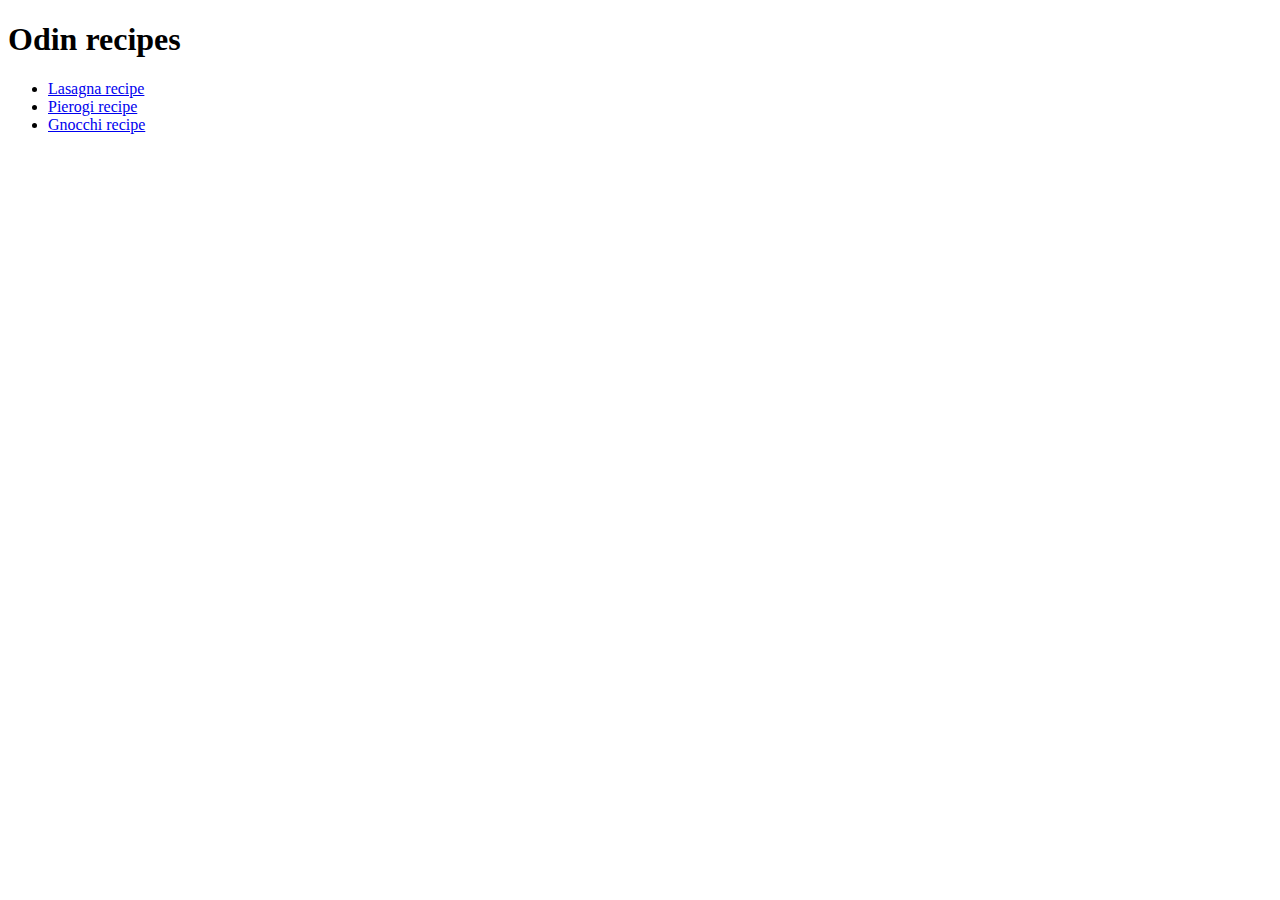
<file: index.html>
<!DOCTYPE html>
<html lang="en">
<head>
    <meta charset="UTF-8">
    <meta name="viewport" content="width=device-width, initial-scale=1.0">
    <title>Odin recipes</title>
</head>
<body>
    <h1>Odin recipes</h1>
    <ul>
        <li>  <a href="./recipes/lasagna.html">Lasagna recipe</a></li>
        <li>  <a href="./recipes/pierogi.html">Pierogi recipe</a></li>
        <li>  <a href="./recipes/gnochi.html">Gnocchi recipe</a></li>
    </ul>
  
</body>
</html>
</file>
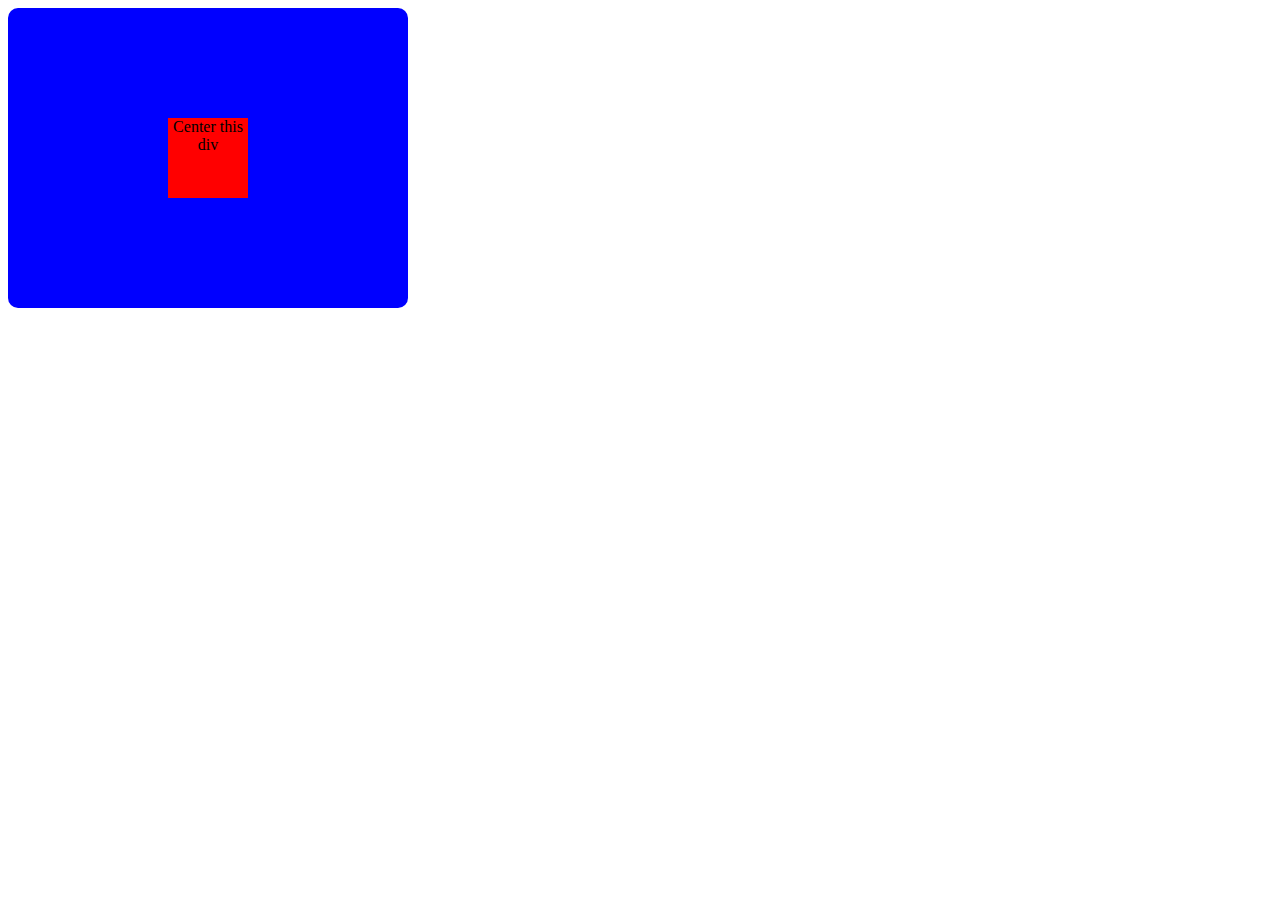
<file: css-exercises/01-flex-center/index.html>
<!DOCTYPE html>
<html lang="en">
<head>
    <meta charset="UTF-8">
    <meta name="viewport" content="width=device-width, initial-scale=1.0">
    <link rel="styleSheet" href="style.css">
    <title>FlexCenter</title>
</head>
<body>

    <main>
        <div class="container">
    <div class="centerDiv"> Center this div </div>
</div>

</main>
</body>
</html>
</file>
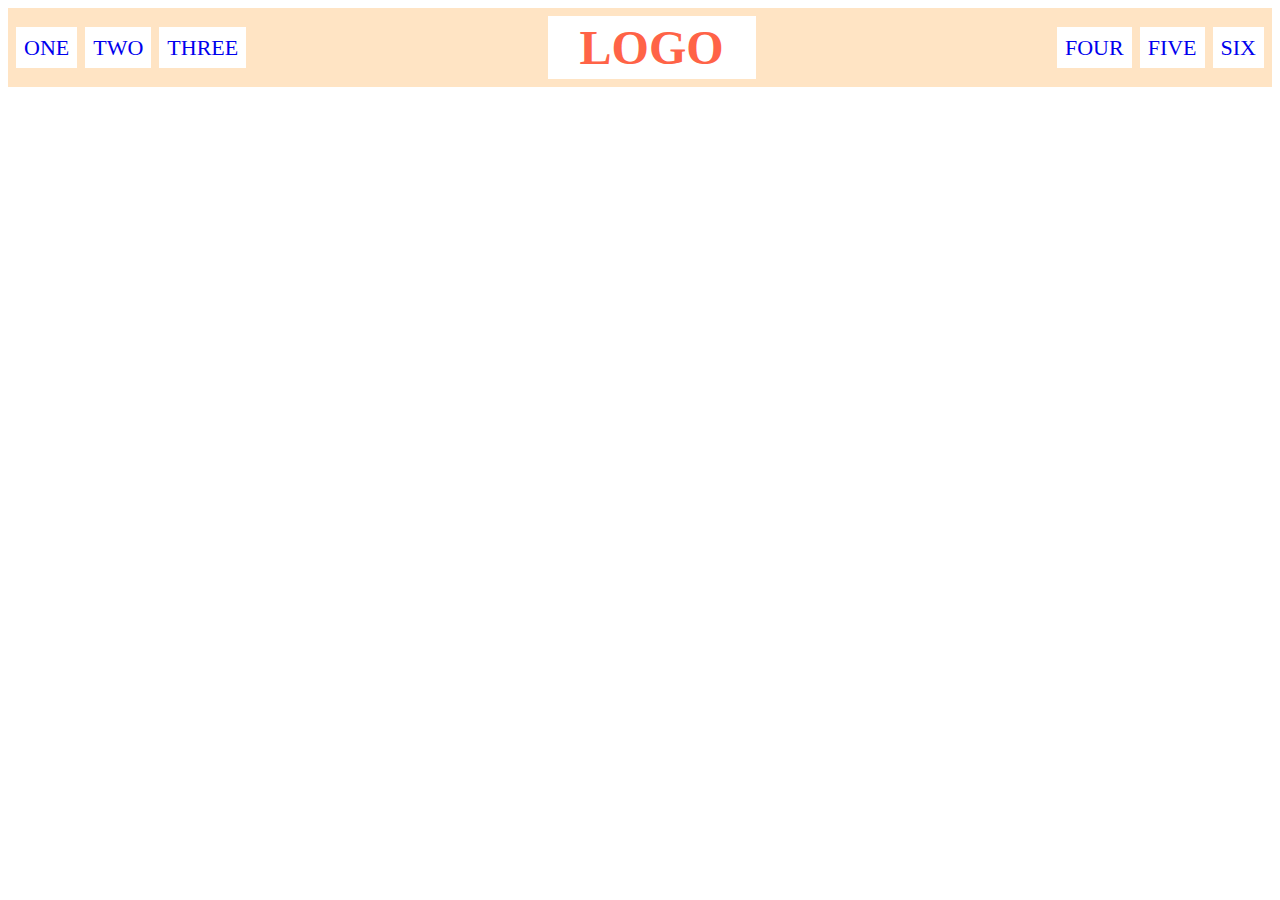
<file: css-exercises/02- flex-header/index.html>
<!DOCTYPE html>
<html lang="en">
<head>
    <meta charset="UTF-8">
    <meta name="viewport" content="width=device-width, initial-scale=1.0">
    <link rel="styleSheet" href="style.css">
    <title>Flex-header</title>
</head>
<body>
    <main>
        <header>
           <div class="leftSide">
            <ul>
                <li><a href="#">ONE</a></li>
                <li><a href="#">TWO</a></li>
                <li><a href="#">THREE</a></li>
            </ul>
        </div>
        <div class="logo"><li>LOGO</li></div>
            <div class="rightSide">
                <ul>
                <li><a href="#">FOUR</a></li>
                <li><a href="#">FIVE</a></li>
                <li><a href="#">SIX</a></li>
            </ul>
            </div>
          
        </header>
    </main>
</body>
</html>
</file>
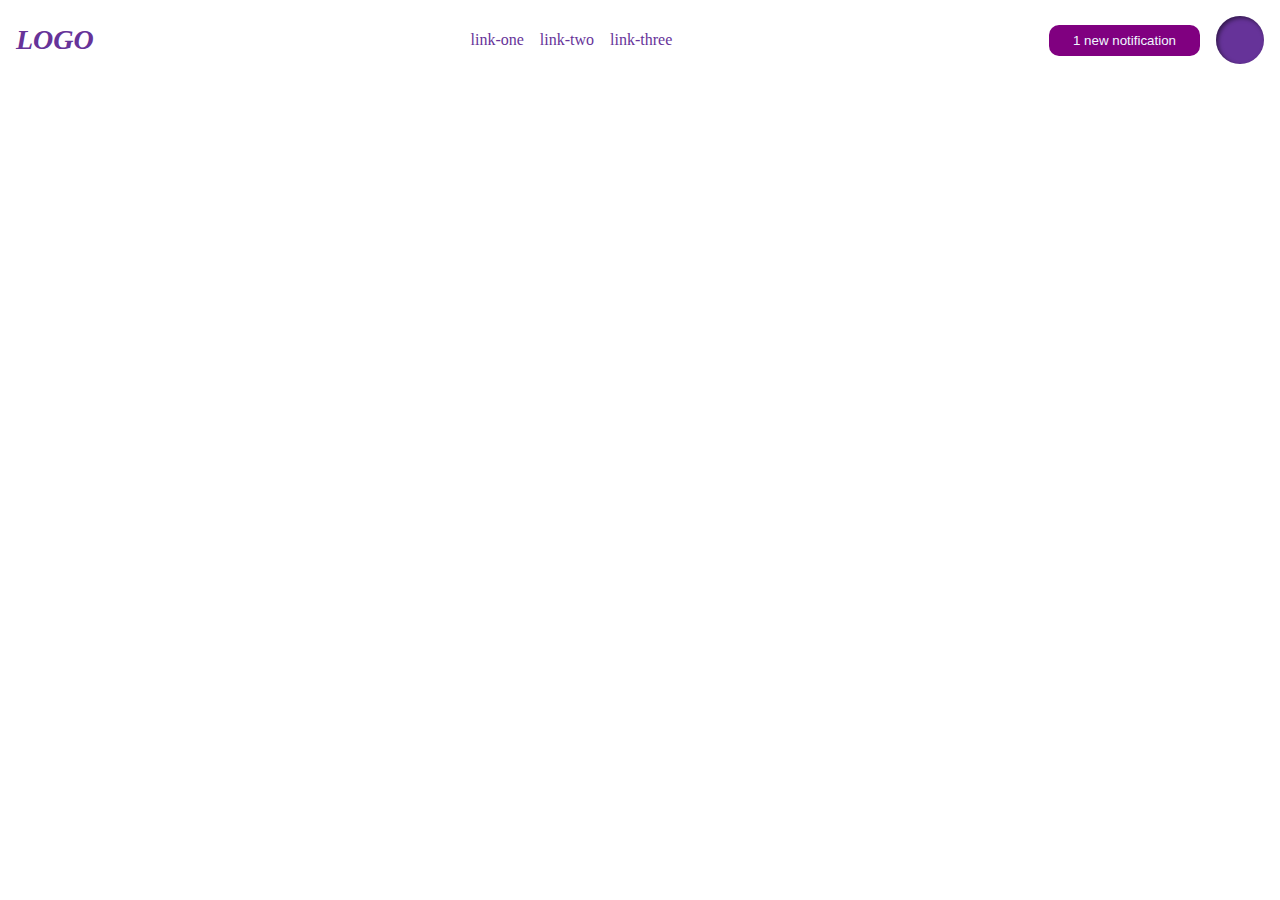
<file: css-exercises/03-flex-header-2/index.html>
<!DOCTYPE html>
<html lang="en">
<head>
    <meta charset="UTF-8">
    <meta name="viewport" content="width=device-width, initial-scale=1.0">
    <link rel="styleSheet" href="style.css">
    <title>Flex Header 2</title>
</head>
<body>
    <header>
        <div class="logo">
        LOGO </div>
    <div>
        <ul class="links">
            <li><a href="google.com">link-one</a></li>
            <li><a href="google.com">link-two</a></li>
            <li><a href="google.com">link-three</a></li>
        </ul>
    </div>
    <div class="right">
            <button class="notification">1 new notification</button> 
        <div class="profile-image"></div>
    </div>
    </header>
</body>
</html>
</file>
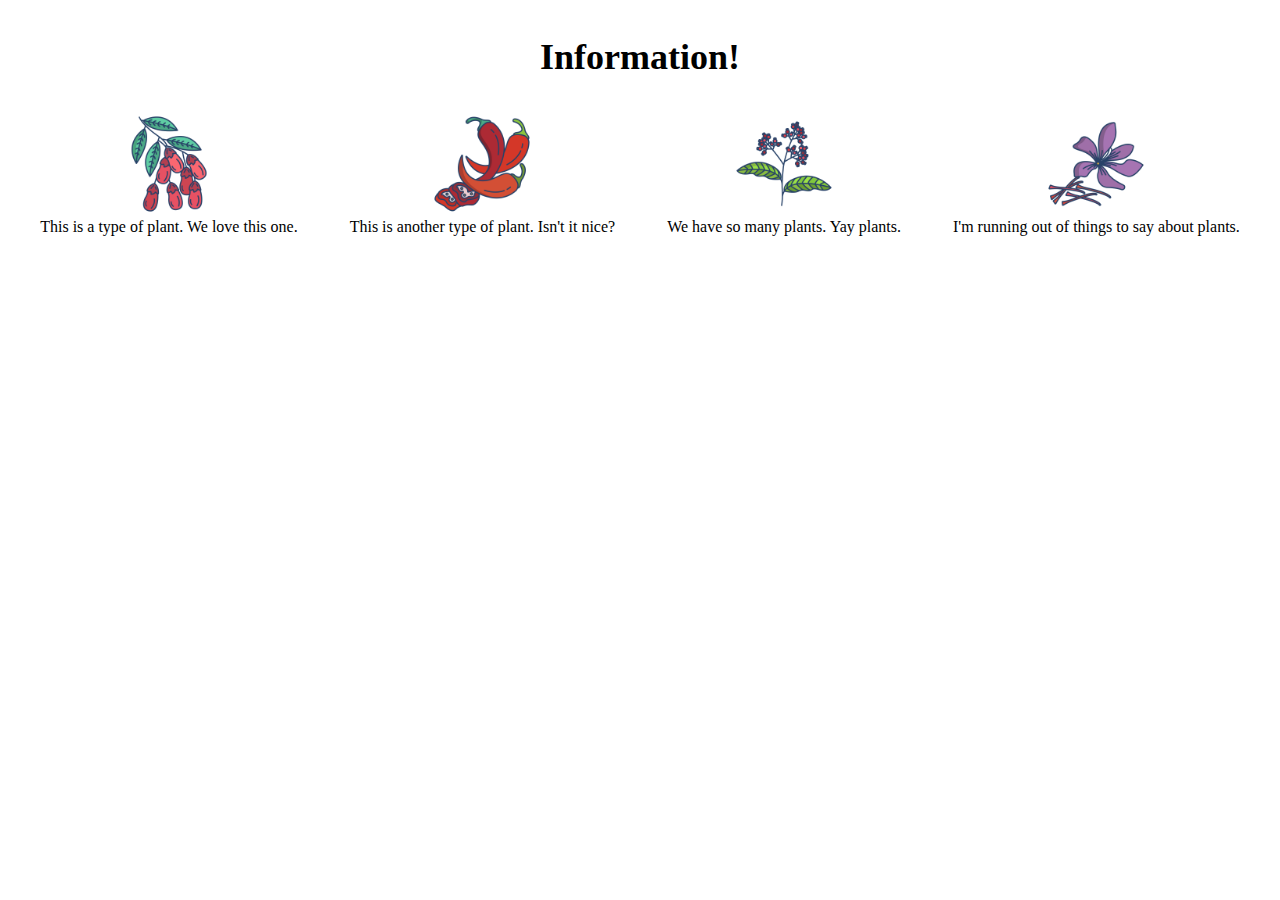
<file: css-exercises/04-flex information/index.html>
<!DOCTYPE html>
<html lang="en">
<head>
    <meta charset="UTF-8">
    <meta name="viewport" content="width=device-width, initial-scale=1.0">
    <link rel="styleSheet" href="style.css">
    <title>04 Flex information</title>
</head>
<body>
    <header>
        <div class="information">
            <p>Information!</p>
        </div>

<div class="container">
    <div class="pictures">
        <img src="images/barberry.png" alt="barberry">
        <div class="text">This is a type of plant. We love this one.</div>
    </div>

    <div class="pictures">
        <img src="images/chilli.png" alt="chilli">
        <div class="text">This is another type of plant. Isn't it nice?</div>
    </div>

    <div class="pictures">
        <img src="images/pepper.png" alt="pepper">
        <div class="text">We have so many plants. Yay plants.</div>
    </div>

    <div class="pictures">
        <img src="images/saffron.png" alt="saffron">
        <div class="text">I'm running out of things to say about plants.</div>
    </div>
</div>

</header>
</body>
</html>
</file>
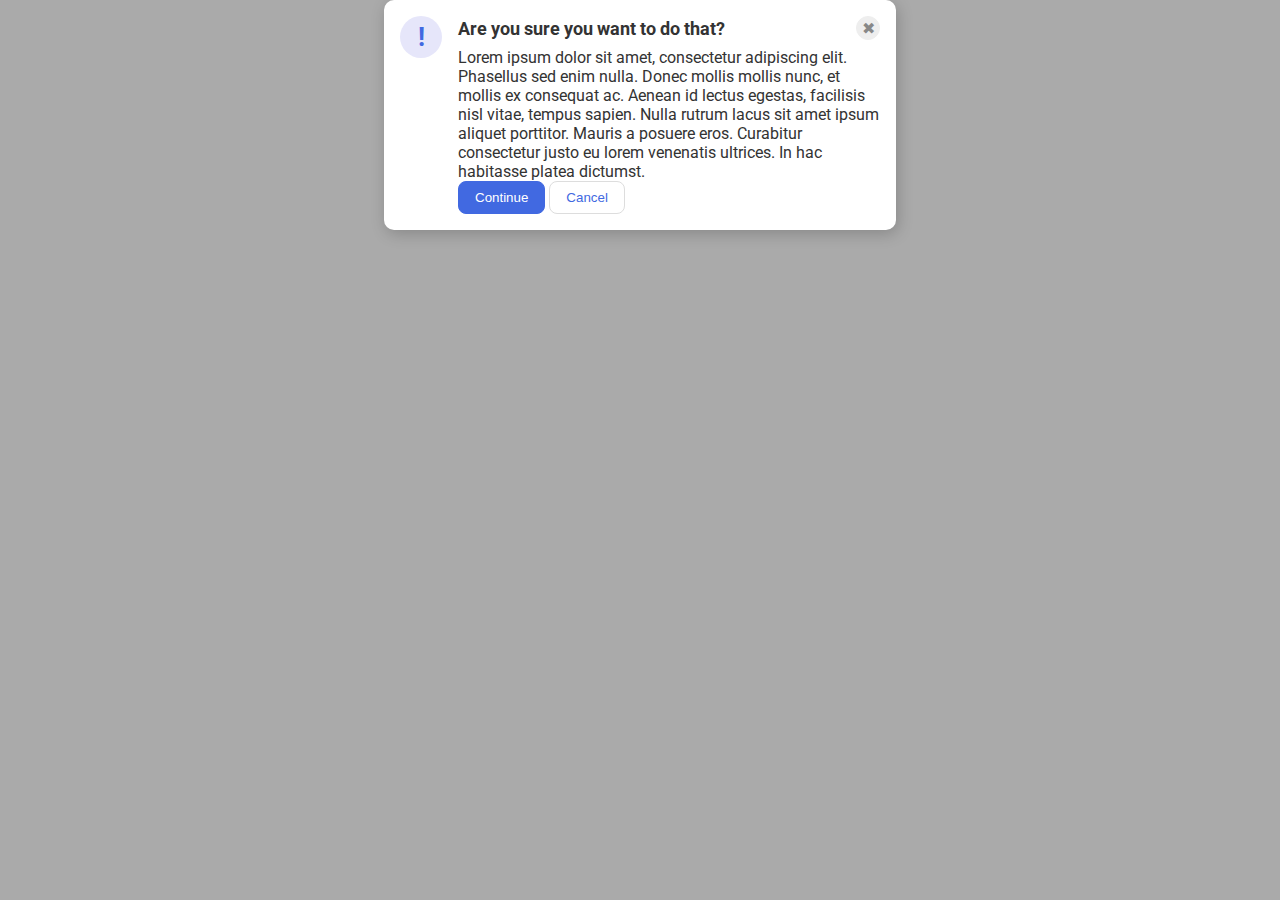
<file: css-exercises/05-flex modal/index.html>
<!DOCTYPE html>
<html lang="en">
<head>
    <meta charset="UTF-8">
    <meta name="viewport" content="width=device-width, initial-scale=1.0">
    <link rel="styleSheet"  href="style.css">
    <title>Document</title>
</head>
<body>
        <div class="bigContainer">
        <div class="icon">!</div>
        <div class="container">
        <div class="title">
            Are you sure you want to do that?
            <button class="close-button">✖</button>
        </div>
        <div class="Lorem">
            Lorem ipsum dolor sit amet, consectetur adipiscing elit. Phasellus sed enim nulla. Donec mollis mollis nunc, et mollis ex consequat ac. Aenean id lectus egestas, facilisis nisl vitae, tempus sapien. Nulla rutrum lacus sit amet ipsum aliquet porttitor. Mauris a posuere eros. Curabitur consectetur justo eu lorem venenatis ultrices. In hac habitasse platea dictumst.
        </div>
            <button class="continueButton">Continue</button> 
            <button class="cancelButton">Cancel</button> 
    </div>
</div>
</body>
</html>
</file>
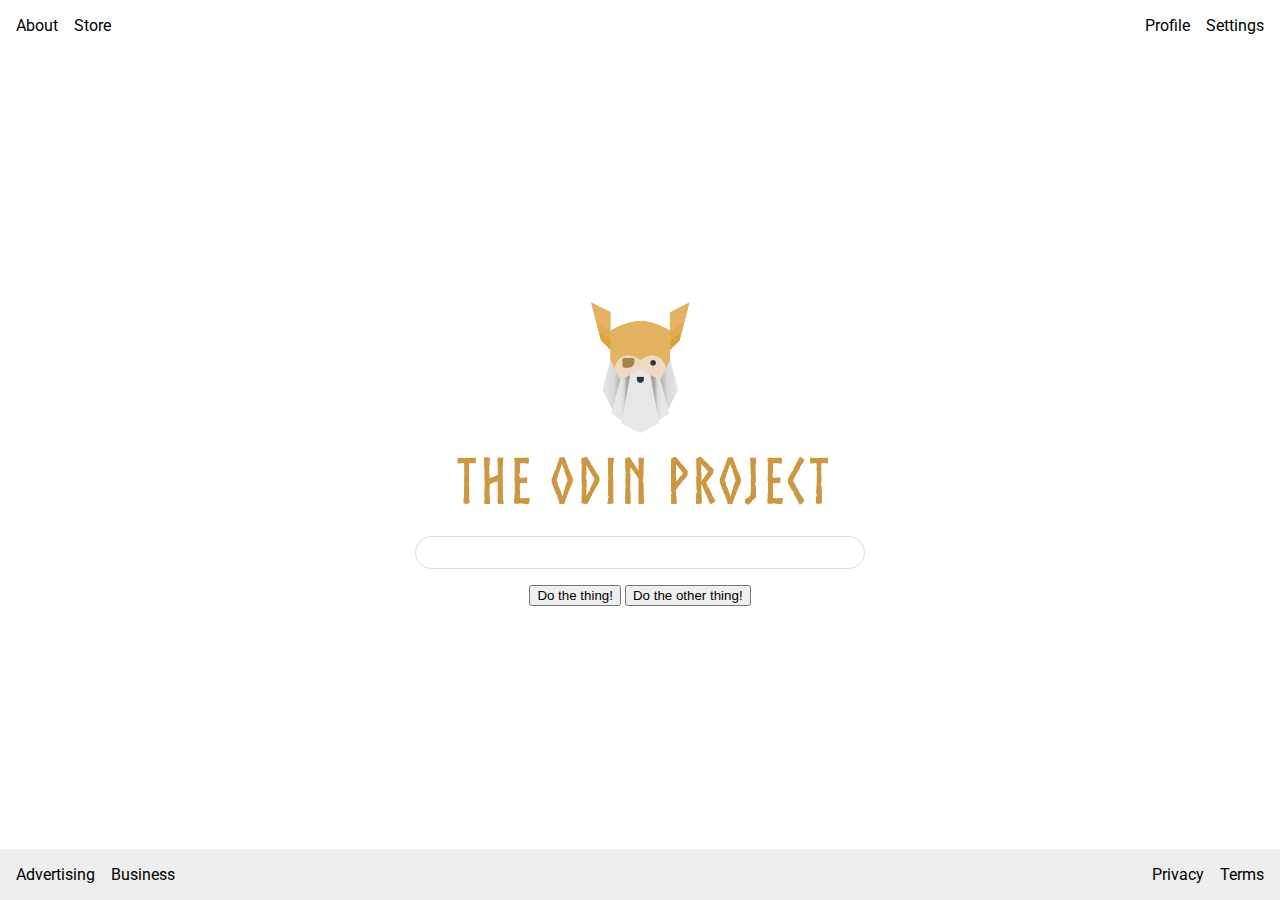
<file: css-exercises/06-flex-layout/index.html>
<!DOCTYPE html>
<html lang="en">
<head>
    <meta charset="UTF-8">
    <meta name="viewport" content="width=device-width, initial-scale=1.0">
    <link rel="styleSheet" href="style.css">
    <title>06-Flex-Layout</title>
</head>
<body>
    <div class="header">
            <ul class="leftHeader">
                <li>About</li>
                <li>Store</li>
            </ul>
            <ul class="rightHeader">
                <li>Profile</li>
                <li>Settings</li>
            </ul>
        </div>

        <div class="centerPage">
        <img src="img/logo.png" alt="logo">
        <div class="input">
            <input type="text">
          </div>
          <div class="buttons">
        <button>Do the thing!</button> 
        <button>Do the other thing!</button> 
    </div>
</div>

    <div class="footer">
            <ul class="footerLeft">
                <li>Advertising</li>
                <li>Business</li>
            </ul>
    
            <ul class="footerRight">
                <li>Privacy</li>
                <li>Terms</li>
            </ul>
        </div>
    </footer>
</body>
</html>
</file>
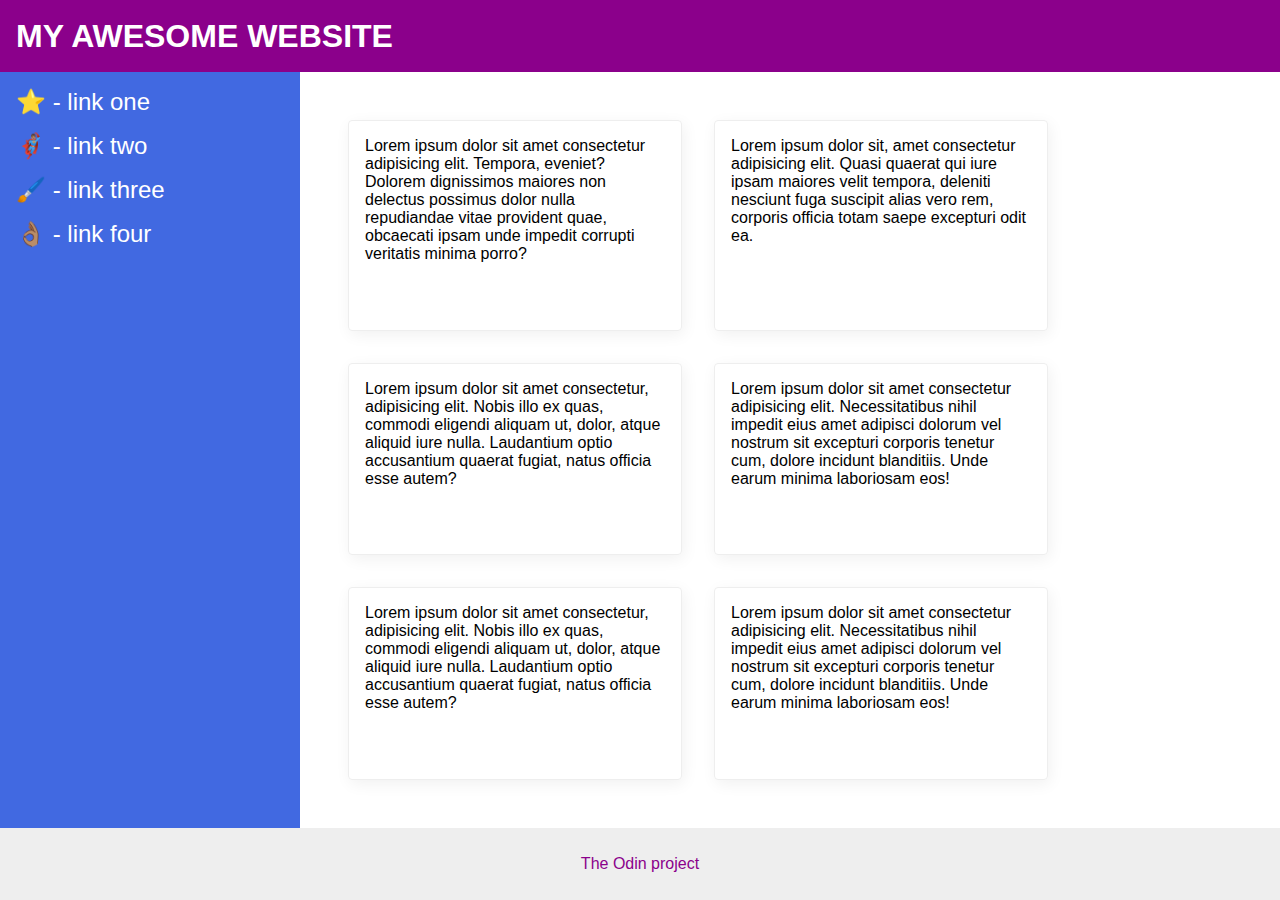
<file: css-exercises/07-flex-layout 2/index.html>
<!DOCTYPE html>
<html lang="en">
<head>
    <meta charset="UTF-8">
    <meta name="viewport" content="width=device-width, initial-scale=1.0">
    <link rel="stylesheet" href="style.css">
    <title>My awesome website</title>
</head>
<body>
    <div class="header">
        MY AWESOME WEBSITE
    </div>

    <div class="body">
    <div class="leftSide">
        <ul>
            <li><a href="#">⭐ - link one</a></li>
            <li><a href="#">🦸🏽‍♂️ - link two</a></li>
            <li><a href="#">🖌️ - link three</a></li>
            <li><a href="#">👌🏽 - link four</a></li>
        </ul>
    </div>

    <div class="rightContainer">
    <div class="Smallcontainer">Lorem ipsum dolor sit amet consectetur adipisicing elit. Tempora, eveniet? Dolorem dignissimos maiores non delectus possimus dolor nulla repudiandae vitae provident quae, obcaecati ipsam unde impedit corrupti veritatis minima porro?</div>
    <div class="Smallcontainer">Lorem ipsum dolor sit, amet consectetur adipisicing elit. Quasi quaerat qui iure ipsam maiores velit tempora, deleniti nesciunt fuga suscipit alias vero rem, corporis officia totam saepe excepturi odit ea.</div>
    <div class="Smallcontainer">Lorem ipsum dolor sit amet consectetur, adipisicing elit. Nobis illo ex quas, commodi eligendi aliquam ut, dolor, atque aliquid iure nulla. Laudantium optio accusantium quaerat fugiat, natus officia esse autem?</div>
    <div class="Smallcontainer">Lorem ipsum dolor sit amet consectetur adipisicing elit. Necessitatibus nihil impedit eius amet adipisci dolorum vel nostrum sit excepturi corporis tenetur cum, dolore incidunt blanditiis. Unde earum minima laboriosam eos!</div>
    <div class="Smallcontainer">Lorem ipsum dolor sit amet consectetur, adipisicing elit. Nobis illo ex quas, commodi eligendi aliquam ut, dolor, atque aliquid iure nulla. Laudantium optio accusantium quaerat fugiat, natus officia esse autem?</div>
    <div class="Smallcontainer">Lorem ipsum dolor sit amet consectetur adipisicing elit. Necessitatibus nihil impedit eius amet adipisci dolorum vel nostrum sit excepturi corporis tenetur cum, dolore incidunt blanditiis. Unde earum minima laboriosam eos!</div>
  </div>
    </div>

<div class="footer">
    The Odin project
</div>
</body>
</html>
</file>
<file: css-exercises/01-flex-center/style.css>
.container{
    display: flex;
    justify-content: center;
    align-items: center;
    background-color: blue;
    border-radius: 10px;
    border-color: blue;
    height: 300px;
    width: 400px;
}

.centerDiv{
    text-align: center;
    background-color: red;
    width: 80px;
    height: 80px;
}
</file>
<file: css-exercises/02- flex-header/style.css>
header{
    background-color: bisque;
    padding: 8px;
    display: flex;
    align-items: center;
    justify-content: space-between;
}

.logo {
    font-size: 48px;
    font-weight: 900;
    color: tomato;
    background: white;
    padding: 4px 32px;
    list-style-type: none;
  }

  ul {
    /* removes the dots on the list items*/
    list-style-type: none;
    display: flex;
    margin: 0;
    padding: 0;
    gap: 8px;
  }

  a {
    font-size: 22px;
    background: white;
    padding: 8px;
    /* this removes the line under the links */
    text-decoration: none;
  }
</file>
<file: css-exercises/03-flex-header-2/style.css>
@import url('https://fonts.googleapis.com/css2?family=Besley:ital,wght@0,400;1,900&display=swap');

header{
    padding: 8px;
    display: flex;
    align-items: center;
    justify-content: space-between;
}


ul {
    list-style-type: none;
    display: flex;
    margin: 0;
    padding: 0;
    gap: 16px;
  }

  a {
    /* this removes the line under our links */
    text-decoration: none;
    color: rebeccapurple;
  }

.logo{
    color: rebeccapurple;
    font-size: 28px;
    font-weight: 900;
    font-style: italic;
}

.logo , .rightSide {
    display: flex;
    align-items: center;
    gap: 16px;
  }

button {
    border: none;
    border-radius: 8px;
    background: rebeccapurple;
    color: white;
    padding: 8px 24px;
  }
  
.notification{
    border-radius: 10px;
    border-color: purple;
    list-style-type: none;
    background-color: purple;
    color:aliceblue;
}

.profile-image {
    background: rebeccapurple;
    box-shadow: inset 2px 2px 4px rgba(0,0,0,.5);
    border-radius: 50%;
    width: 48px;
    height:  48px;
  }

  .left, .right {
    display: flex;
    align-items: center;
    gap: 16px;
  }
</file>
<file: css-exercises/04-flex information/style.css>
body {
    text-align: center;
  }

img {
    width: 100px;
    height: 100px;
  }
  

  .information{
    font-size: 36px;
    font-weight: 900;
}

.container {
    display: flex;
    justify-content: center;
    gap: 52px;
  }
</file>
<file: css-exercises/05-flex modal/style.css>
@import url('https://fonts.googleapis.com/css2?family=Roboto:wght@400;700&display=swap');


body {
    font-family: Roboto, sans-serif;
    margin: 0;
    background: #aaa;
    color: #333;
    /* I'll give you this one for free */
    display: flex;
    align-items: center;
    justify-content: center;
  }

  .title {
    display: flex;
    align-items: center;
    justify-content: space-between;
    font-size: 18px;
    font-weight: 700;
    margin-bottom: 8px;
  }
  .bigContainer{
    background: white;
  width: 480px;
  border-radius: 10px;
  box-shadow: 2px 4px 16px rgba(0,0,0,.2);
  display: flex;
  gap: 16px;
  padding: 16px;
  }

  .icon {
    color: royalblue;
    font-size: 26px;
    font-weight: 700;
    background: lavender;
    width: 42px;
    height: 42px;
    border-radius: 50%;
    display: flex;
    align-items: center;
    justify-content: center;
    flex-shrink: 0;
  }

  .close-button {
    background: #eee;
    border-radius: 50%;
    color: #888;
    font-weight: 400;
    font-size: 16px;
    height: 24px;
    width: 24px;
    display: flex;
    align-items: center;
    justify-content: center;
    border: 1px solid #eee;
    padding: 0;
  }

  button {
    cursor: pointer;
    padding: 8px 16px;
    border-radius: 8px;
    background: royalblue;
  border: 1px solid royalblue;
  color: white;
  }

  .cancelButton {
    background: white;
    border: 1px solid #ddd;
    color: royalblue;
  }
  
  .continue  .continueButton {
    background: royalblue;
    border: 1px solid royalblue;
    color: white;
  }

  .text {
    margin-bottom: 16px;
  }
</file>
<file: css-exercises/06-flex-layout/style.css>
@import url('https://fonts.googleapis.com/css2?family=Roboto:wght@400;700&display=swap');

body {
    height: 100vh;
    margin: 0;
    overflow: hidden;
    font-family: Roboto, sans-serif;
    display: flex;
    flex-direction: column;
  }

  img {
    width: 600px;
  }

.button {
    font-family: Roboto, sans-serif;
    border: none;
    border-radius: 8px;
    background: #eee;
    padding: 8px 16px;
  }

input {
    border: 1px solid #ddd;
    border-radius: 16px;
    padding: 8px 24px;
    width: 400px;
  }

.centerPage{
    flex: 1;
    display: flex;
    align-items: center;
    justify-content: center;
    flex-direction: column;
    gap: 16px;
}

.header,.footer {
  display: flex;
  justify-content: space-between;
  padding: 16px;
}

.footer {
    background: #eee;
  }

ul {
    display: flex;
    list-style: none;
    margin: 0;
    padding: 0;
    gap: 16px
  }
</file>
<file: css-exercises/07-flex-layout 2/style.css>
body {
    font-family: -apple-system, BlinkMacSystemFont, 'Segoe UI', Roboto, Oxygen, Ubuntu, Cantarell, 'Open Sans', 'Helvetica Neue', sans-serif;
    margin: 0;
    min-height: 100vh;
  }
  
  .header {
    height: 72px;
    background: darkmagenta;
    color: white;
  }
  
  .footer {
    height: 72px;
    background: #eee;
    color: darkmagenta;
  }
  
  .leftSide {
    width: 300px;
    background: royalblue;
    box-sizing: border-box;
  }
  
  .Smallcontainer {
    border: 1px solid #eee;
    box-shadow: 2px 4px 16px rgba(0,0,0,.06);
    border-radius: 4px;
  }

 /* SOLUTION */
  
body {
    display: flex;
    flex-direction: column;
  }

.header {
    display: flex;
    align-items: center;
    padding: 0 16px;
    font-size: 32px;
    font-weight: 900;
  }

.body {
    flex: 1;
    display: flex;
  }

  .leftSide {
    flex-shrink: 0;
    padding: 16px;
  }

  ul {
    list-style-type: none;
    margin: 0;
    padding: 0;
  }

  li {
    margin-bottom: 16px;
  }

  a {
    color: white;
    text-decoration: none;
    font-size: 24px;
  }

  .rightContainer {
    padding: 32px;
    display: flex;
    flex-wrap: wrap;
  }

  .Smallcontainer {
    padding: 16px;
    margin: 16px;
    width: 300px;
  }

  .footer {
    display: flex;
    align-items: center;
    justify-content: center;
    
  }
</file>
